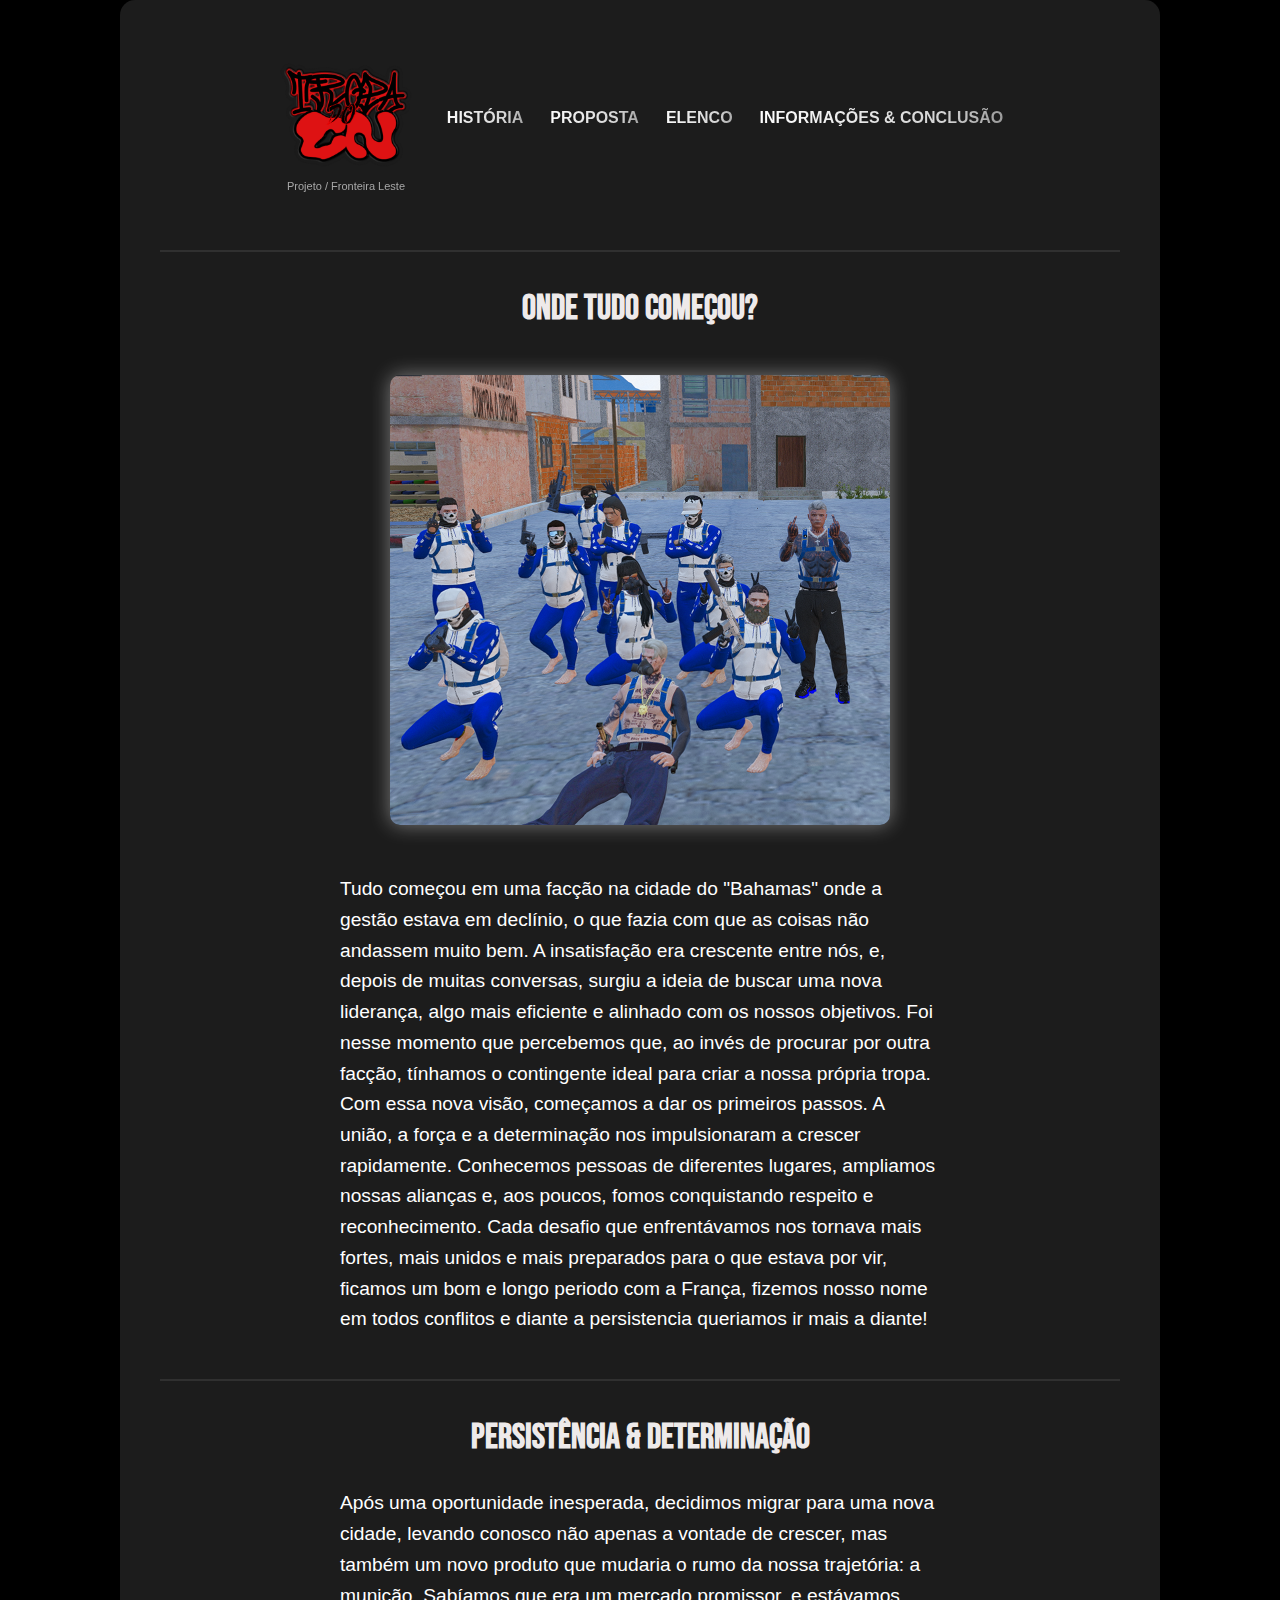
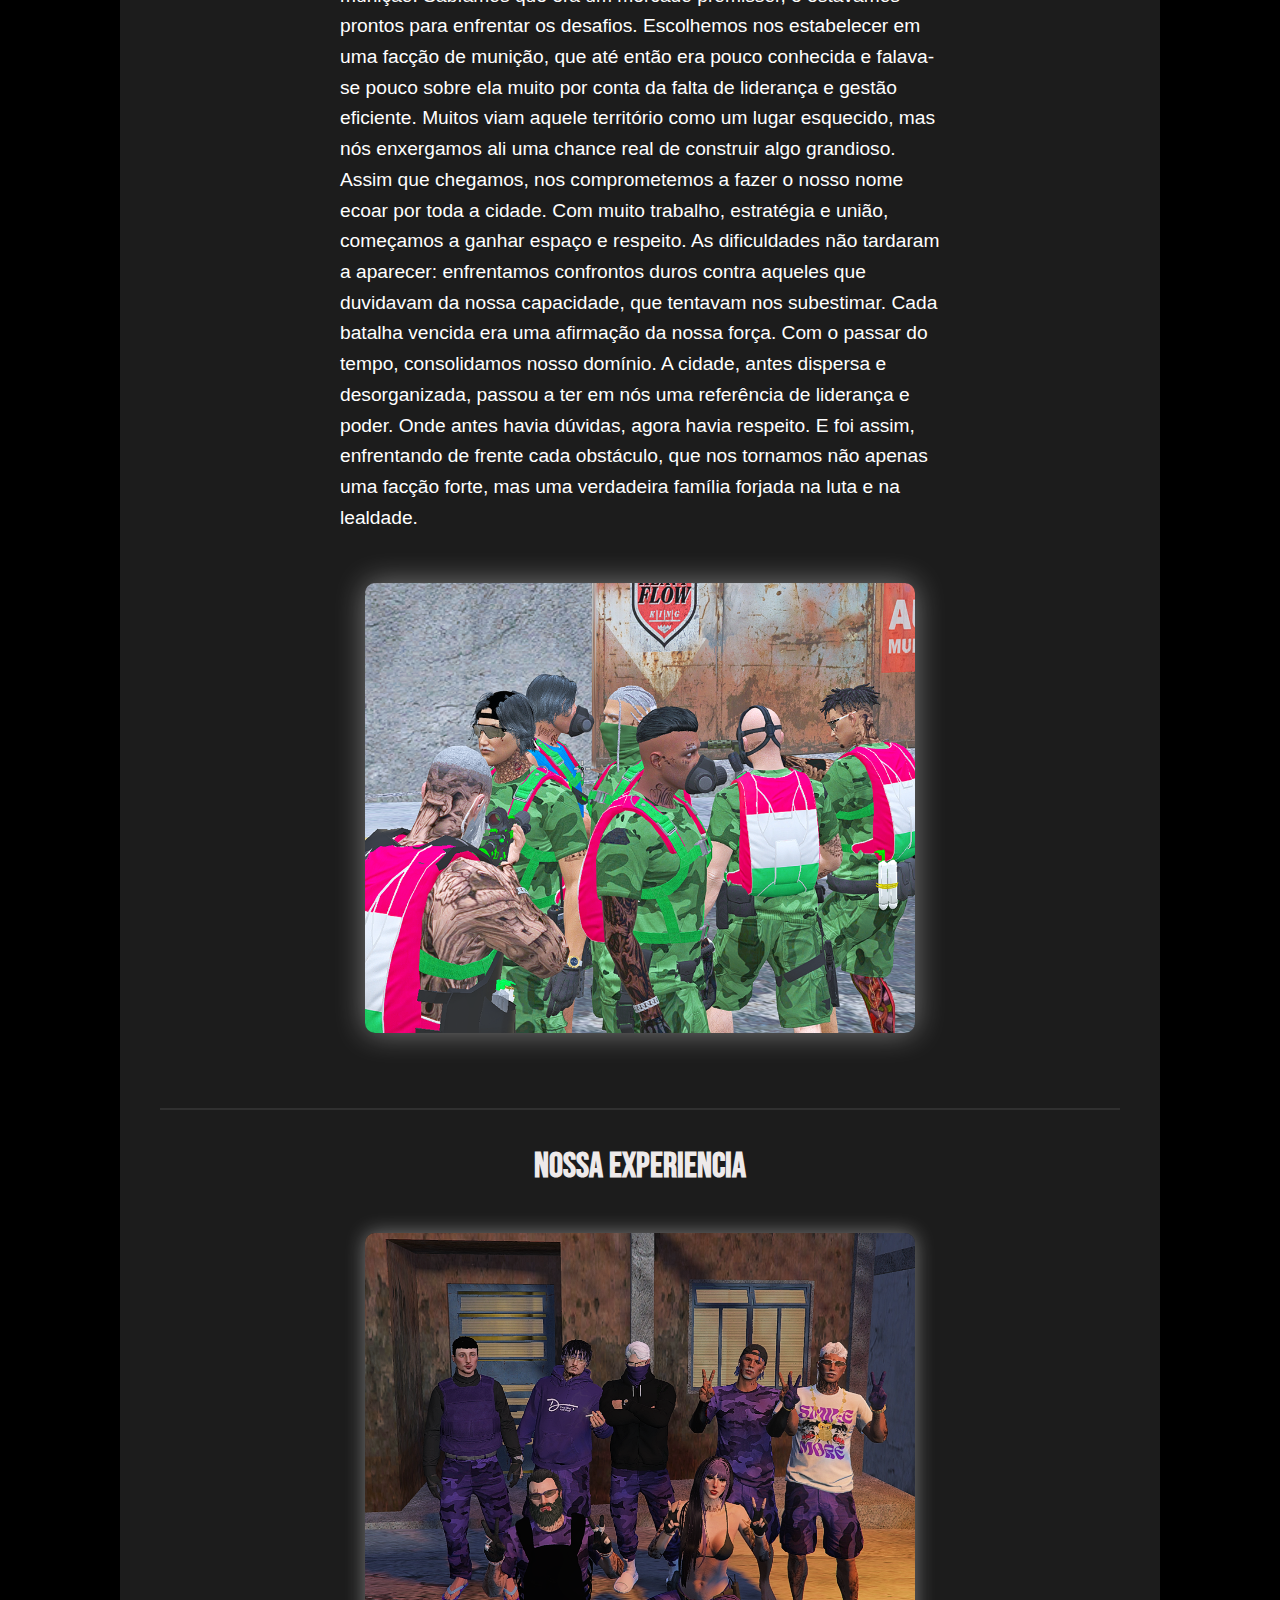
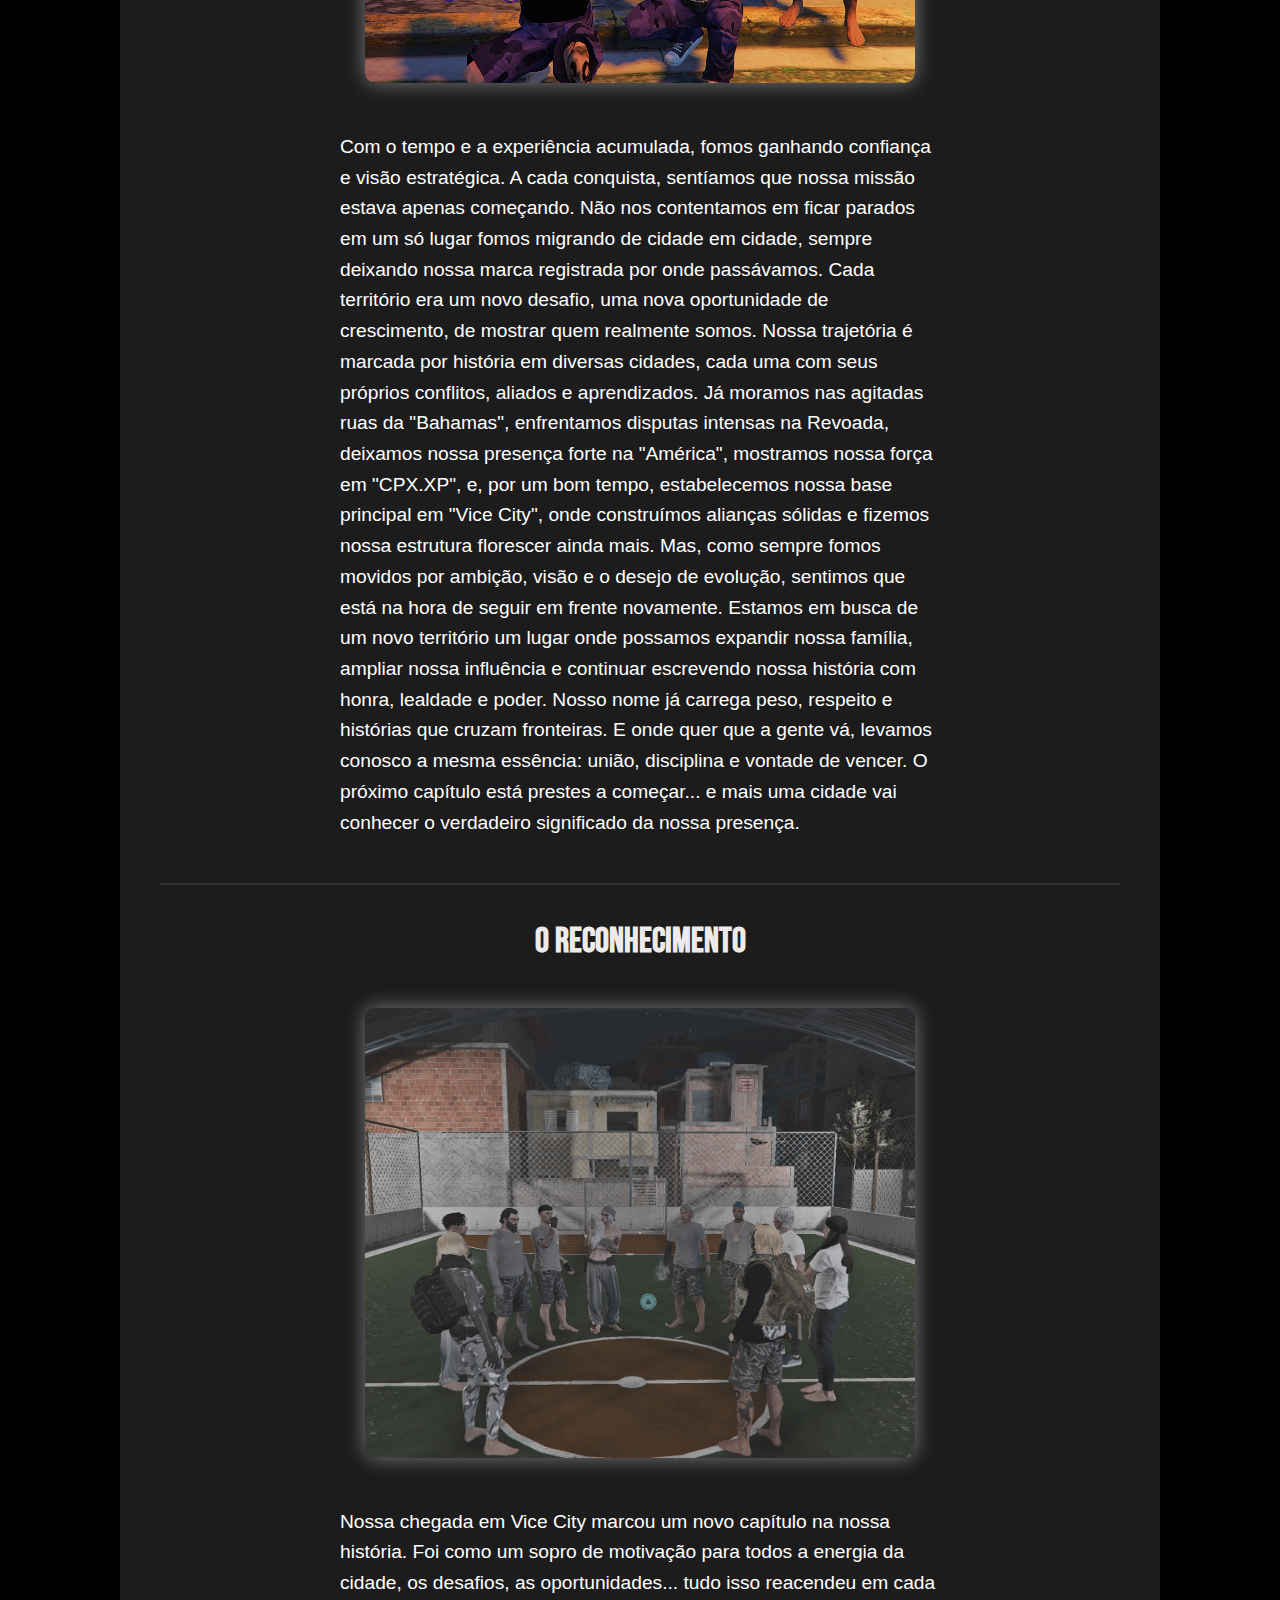
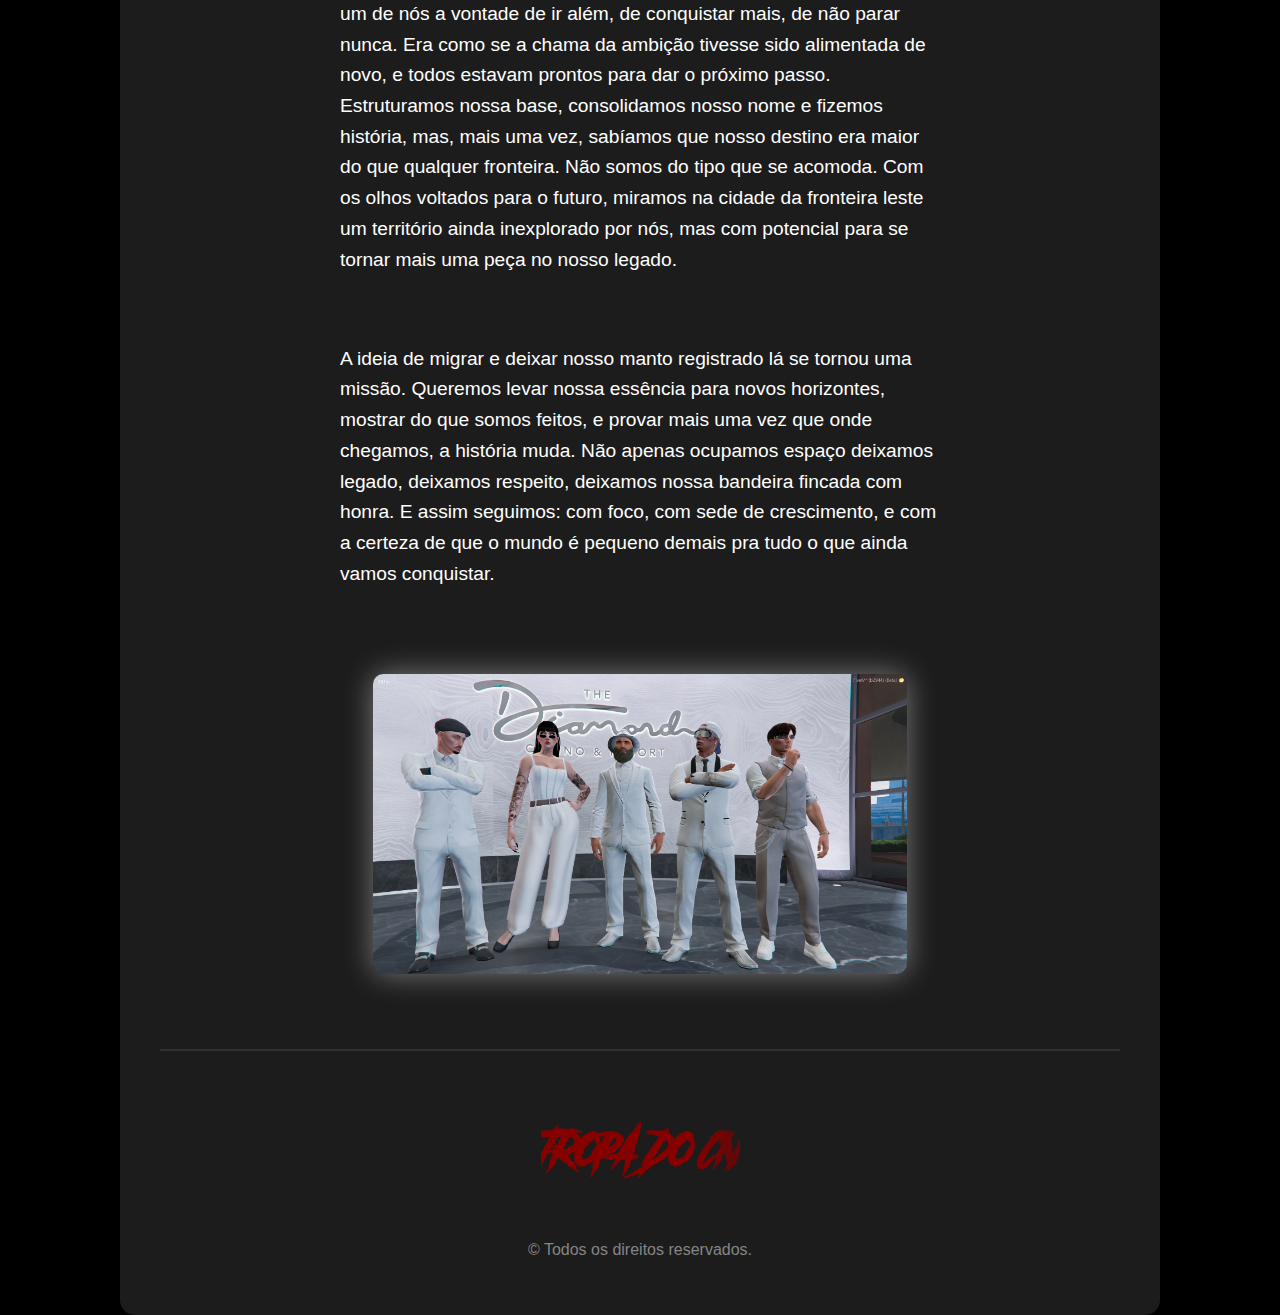
<file: index.html>
<!DOCTYPE html>
<html lang="pt-br">
<head>
    <meta charset="UTF-8">
    <meta name="viewport" content="width=device-width, initial-scale=1.0">
    <link rel="stylesheet" href="css/principal.css">
    <link rel="stylesheet" href="css/marketada.css">
    <link rel="stylesheet" href="css/new.css">
    <title>TROPA DO CN - Apresentação</title>
</head>
<body>
    <div class="preloader" id="preloader">
        <img src="https://gomesducn.github.io/tropadocn/img/logo.png" alt="Logo do Preloader">
    </div>
    <div class="content-container">
        <!-- Box Centralizada -->
        <div class="content-box">
            <!-- Logo em imagem e Botões -->
            <div class="header">
                <!-- Logo em imagem -->
                <div class="logo">
                    <img src="img/logo - Copia.png" alt="Logo do Canal">
                </a>
        <!-- Descrição abaixo dos botões -->
        <div class="additional-description">
            <p>Projeto / Fronteira Leste</p>
        </div>
            </div>
            <div class="button-container">                
                <a href="index.html"><button class="button">HISTÓRIA</button></a>
                <a href="proposta.html"><button class="button">PROPOSTA</button></a>           
                <a href="elenco.html"><button class="button">ELENCO</button></a>                    
                <a href="conclusao.html"><button class="button">INFORMAÇÕES & CONCLUSÃO</button></a>
            </div>
            </div>



            <!-- Linha separadora abaixo da última box -->
            <div class="separator-line"></div>

            <h2 class="title" style="font-size: 35px;color: #eeeaea;text-align: center;font-family: beba;font-weight: bold;margin: 10px 10px;">ONDE TUDO COMEÇOU?</h2>

            <!-- Box de Imagem e Descrição (original) -->
            <div class="content">
                <img src="img/eld1.png" alt="Imagem do Canal">
                <div class="description">
                    <p>Tudo começou em uma facção na cidade do "Bahamas" onde a gestão estava em declínio, o que fazia com que as coisas não andassem muito bem. A insatisfação era crescente entre nós, e, depois de muitas conversas, surgiu a ideia de buscar uma nova liderança, algo mais eficiente e alinhado com os nossos objetivos. Foi nesse momento que percebemos que, ao invés de procurar por outra facção, tínhamos o contingente ideal para criar a nossa própria tropa. Com essa nova visão, começamos a dar os primeiros passos. A união, a força e a determinação nos impulsionaram a crescer rapidamente. Conhecemos pessoas de diferentes lugares, ampliamos nossas alianças e, aos poucos, fomos conquistando respeito e reconhecimento. Cada desafio que enfrentávamos nos tornava mais fortes, mais unidos e mais preparados para o que estava por vir, ficamos um bom e longo periodo com a França, fizemos nosso nome em todos conflitos e diante a persistencia queriamos ir mais a diante!</p>
                </div>
            </div>
          

            <!-- Linha separadora abaixo da última box -->
            <div class="separator-line"></div>
            <h2 class="title" style="font-size: 35px;color: #eeeaea;text-align: center;font-family: beba;font-weight: bold;margin: 10px 10px;">PERSISTÊNCIA & DETERMINAÇÃO</h2>
      <!-- Box de Imagem e Descrição (invertida) -->
      <div class="content-invert">
        <div class="description">
            <p>Após uma oportunidade inesperada, decidimos migrar para uma nova cidade, levando conosco não apenas a vontade de crescer, mas também um novo produto que mudaria o rumo da nossa trajetória: a munição. Sabíamos que era um mercado promissor, e estávamos prontos para enfrentar os desafios.

                Escolhemos nos estabelecer em uma facção de munição, que até então era pouco conhecida e falava-se pouco sobre ela muito por conta da falta de liderança e gestão eficiente. Muitos viam aquele território como um lugar esquecido, mas nós enxergamos ali uma chance real de construir algo grandioso.
                
                Assim que chegamos, nos comprometemos a fazer o nosso nome ecoar por toda a cidade. Com muito trabalho, estratégia e união, começamos a ganhar espaço e respeito. As dificuldades não tardaram a aparecer: enfrentamos confrontos duros contra aqueles que duvidavam da nossa capacidade, que tentavam nos subestimar. Cada batalha vencida era uma afirmação da nossa força.
                
                Com o passar do tempo, consolidamos nosso domínio. A cidade, antes dispersa e desorganizada, passou a ter em nós uma referência de liderança e poder. Onde antes havia dúvidas, agora havia respeito. E foi assim, enfrentando de frente cada obstáculo, que nos tornamos não apenas uma facção forte, mas uma verdadeira família forjada na luta e na lealdade.</p>
        </div>
        <img src="img/ONE.png" alt="Imagem do Canal">
    </div>
            <!-- Linha separadora abaixo da última box -->
            <div class="separator-line"></div>
            <h2 class="title" style="font-size: 35px;color: #eeeaea;text-align: center;font-family: beba;font-weight: bold;margin: 10px 10px;">NOSSA EXPERIENCIA</h2>

            <!-- Box de Imagem e Descrição (original) -->
            <div class="content">
                <img src="img/VICE.png" alt="Imagem do Canal">
                <div class="description">
                    <p>Com o tempo e a experiência acumulada, fomos ganhando confiança e visão estratégica. A cada conquista, sentíamos que nossa missão estava apenas começando. Não nos contentamos em ficar parados em um só lugar fomos migrando de cidade em cidade, sempre deixando nossa marca registrada por onde passávamos. Cada território era um novo desafio, uma nova oportunidade de crescimento, de mostrar quem realmente somos.

                        Nossa trajetória é marcada por história em diversas cidades, cada uma com seus próprios conflitos, aliados e aprendizados. Já moramos nas agitadas ruas da "Bahamas", enfrentamos disputas intensas na Revoada, deixamos nossa presença forte na "América", mostramos nossa força em "CPX.XP", e, por um bom tempo, estabelecemos nossa base principal em "Vice City", onde construímos alianças sólidas e fizemos nossa estrutura florescer ainda mais.
                        
                        Mas, como sempre fomos movidos por ambição, visão e o desejo de evolução, sentimos que está na hora de seguir em frente novamente. Estamos em busca de um novo território um lugar onde possamos expandir nossa família, ampliar nossa influência e continuar escrevendo nossa história com honra, lealdade e poder.
                        
                        Nosso nome já carrega peso, respeito e histórias que cruzam fronteiras. E onde quer que a gente vá, levamos conosco a mesma essência: união, disciplina e vontade de vencer. O próximo capítulo está prestes a começar... e mais uma cidade vai conhecer o verdadeiro significado da nossa presença.</p>
                </div>
            </div>

        <!-- Linha separadora abaixo da última box -->
        <div class="separator-line"></div>
        <h2 class="title" style="font-size: 35px;color: #eeeaea;text-align: center;font-family: beba;font-weight: bold;margin: 10px 10px;">O RECONHECIMENTO</h2>

        <!-- Box de Imagem e Descrição (original) -->
        <div class="content">
            <img src="img/VICE2.png" alt="Imagem do Canal">
            <div class="description">
                <p>Nossa chegada em Vice City marcou um novo capítulo na nossa história. Foi como um sopro de motivação para todos a energia da cidade, os desafios, as oportunidades... tudo isso reacendeu em cada um de nós a vontade de ir além, de conquistar mais, de não parar nunca. Era como se a chama da ambição tivesse sido alimentada de novo, e todos estavam prontos para dar o próximo passo.

                 Estruturamos nossa base, consolidamos nosso nome e fizemos história, mas, mais uma vez, sabíamos que nosso destino era maior do que qualquer fronteira. Não somos do tipo que se acomoda. Com os olhos voltados para o futuro, miramos na cidade da fronteira leste um território ainda inexplorado por nós, mas com potencial para se tornar mais uma peça no nosso legado.</p>
            </div>
              <!-- Box de Imagem e Descrição (invertida) -->
              <div class="content-invertido">
                <div class="description">
                    <p>A ideia de migrar e deixar nosso manto registrado lá se tornou uma missão. Queremos levar nossa essência para novos horizontes, mostrar do que somos feitos, e provar mais uma vez que onde chegamos, a história muda. Não apenas ocupamos espaço deixamos legado, deixamos respeito, deixamos nossa bandeira fincada com honra.

                        E assim seguimos: com foco, com sede de crescimento, e com a certeza de que o mundo é pequeno demais pra tudo o que ainda vamos conquistar.</p>
                </div>
                <img src="img/VICE233.png" alt="Imagem do Canal">
            </div>
        </div>
          <!-- Linha separadora abaixo da última box -->
          <div class="separator-line"></div>
            <!-- Footer Adicionado -->
            <p class="fonte-diferente">TROPA DO CN</p>
            <footer>
                <p>&copy; Todos os direitos reservados.</p>
            </footer>
        </div>
    </div>
    <script>
        window.addEventListener('load', function() {
            setTimeout(function() {
                document.getElementById('preloader').classList.add('hidden');
                document.body.style.overflow = 'auto'; // Permite a rolagem normal
            }, 800);
        });
    </script>
    <script>
        window.addEventListener('DOMContentLoaded', () => {
            const userAvatarElement = document.getElementById('user-avatar');
            const userInfo = JSON.parse(localStorage.getItem('userInfo'));
            if (userInfo && userInfo.avatar) {
                userAvatarElement.src = userInfo.avatar;
            } else {
                userAvatarElement.src = 'IMG/logo.png';
            }
        });
</script>
</body>
</html>
</html>
</file>
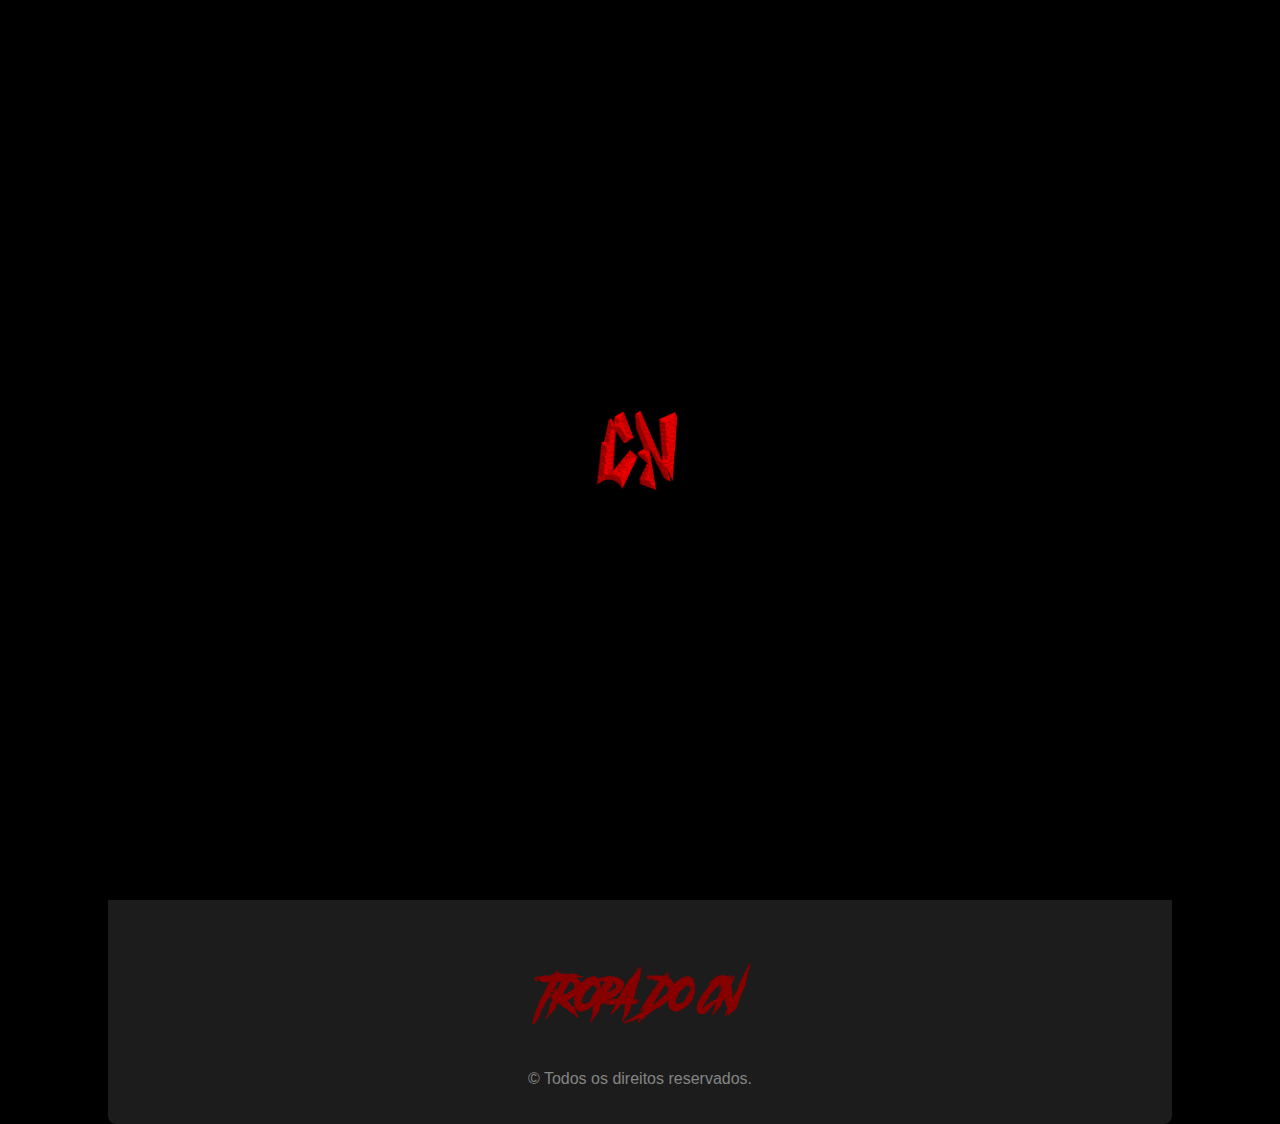
<file: conclusao.html>
<!DOCTYPE html>
<html lang="pt-br">
<head>
  <meta charset="UTF-8">
  <meta name="viewport" content="width=device-width, initial-scale=1.0">
  <title>TROPA DO CN - Apresentação</title>
  <link rel="stylesheet" href="css/marketada.css">
  <link rel="stylesheet" href="css/principal.css">
  <link rel="stylesheet" href="css/new.css">
</head>
<div class="preloader" id="preloader">
    <img src="https://gomesducn.github.io/tropadocn/img/logo.png" alt="Logo do Preloader">
</div>
    <div class="content-container">
        <!-- Box Centralizada -->
        <div class="container">
            <!-- Logo em imagem e Botões -->
            <div class="header">
                <div class="logo">
                        <img src="img/logo - Copia.png" alt="Logo do Canal">
                    </a>
            <!-- Descrição abaixo dos botões -->
            <div class="additional-description">
                <p>Projeto / Apresentação</p>
            </div>
                </div>
                <div class="button-container">
                    <a href="index.html"><button class="button">HISTÓRIA</button></a>
                    <a href="proposta.html"><button class="button">PROPOSTA</button></a>           
                    <a href="elenco.html"><button class="button">ELENCO</button></a>                    
                    <a href="conclusao.html"><button class="button">INFORMAÇÕES & CONCLUSÃO</button></a>
                </div>
                
            </div>
<body>


   
<!-- Caixa 2: ONDE TUDO COMEÇOU? -->
<div class="box1">
</div>
<div class="historyU">
  <H2>INFORMAÇÕES ADICIONAIS</H2>
  <P>TODOS MEMBROS POSSUEM IDADE SUPERIOR Á 16 ANOS</P>
  <P>TODOS MEMBROS TEM DISPONIBILIDADE NO MINIMO 04 HORAS POR DIA PARA DESENVOLVER E GERAR CONTEUDO</P>
  <p>DISCORD PARA CONTATO DO CEO DO PROJETO: <span style="color: red;">gomesducn</span></p>
  <h2>CONCLUSÃO</h2>
  <P>GOSTARÍAMOS DE CONCLUIR RESSALTANDO QUE, ALÉM DE SEGUIR O RP PROPOSTO, NOSSO PRINCIPAL OBJETIVO É CRIAR UMA EXPERIÊNCIA MAIS DESCONTRAÍDA, COM OBJETIVOS E PRINCÍPIOS BEM DEFINIDOS. COMO SOMOS, EM SUA MAIORIA, CRIADORES DE CONTEÚDO DE LIVES E VÍDEOS, NOSSO FOCO É ATRAIR A ATENÇÃO PARA O NOSSO GRUPO E, CLARO, PARA A CIDADE DA SUMMER. FICARÍAMOS IMENSAMENTE GRATOS SE NOSSO PROJETO FOSSE ACEITO, POIS ELE FOI DESENVOLVIDO DE FORMA EXCLUSIVA PARA SER IMPLEMENTADO NO SUMMER, COM A CERTEZA DE QUE CONSEGUIREMOS NOS DESTACAR NA COMUNIDADE E FAZER PARTE DELA. AGRADECEMOS POR DEDICAREM SEU TEMPO PARA LER NOSSO PROJETO. </P> <P><span style="color: red;"></span></P>
  <br></br>
</div>
</main>
<script>
    window.addEventListener('load', function() {
        setTimeout(function() {
            document.getElementById('preloader').classList.add('hidden');
            document.body.style.overflow = 'auto'; // Permite a rolagem normal
        }, 800);
    });
</script>
<script>
        window.addEventListener('DOMContentLoaded', () => {
            const userAvatarElement = document.getElementById('user-avatar');
            const userInfo = JSON.parse(localStorage.getItem('userInfo'));
            if (userInfo && userInfo.avatar) {
                userAvatarElement.src = userInfo.avatar;
            } else {
                userAvatarElement.src = 'IMG/logo.png';
            }
        }
        );
</script>
<p class="fonte-diferente">TROPA DO CN</p>
<footer>
  <p>&copy; Todos os direitos reservados.</p>
</footer>
</body>
</html>
</html>
</file>
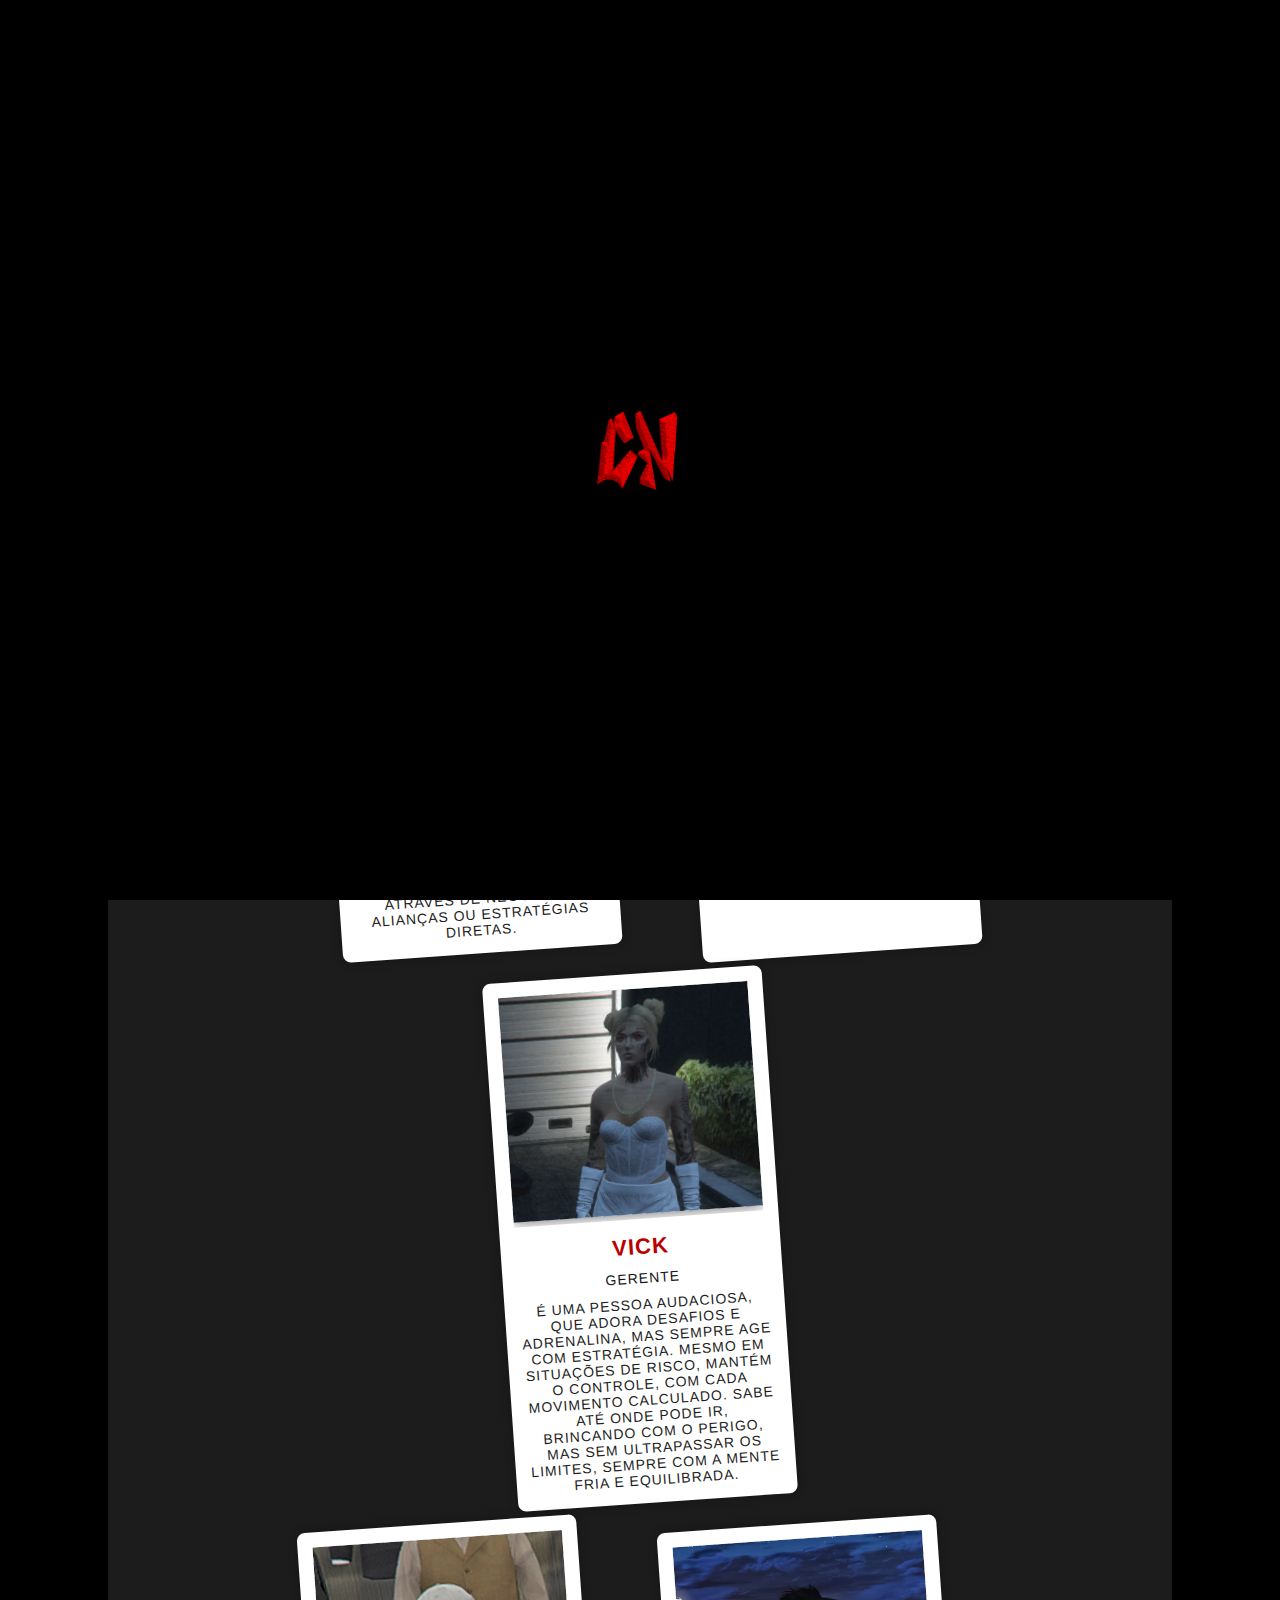
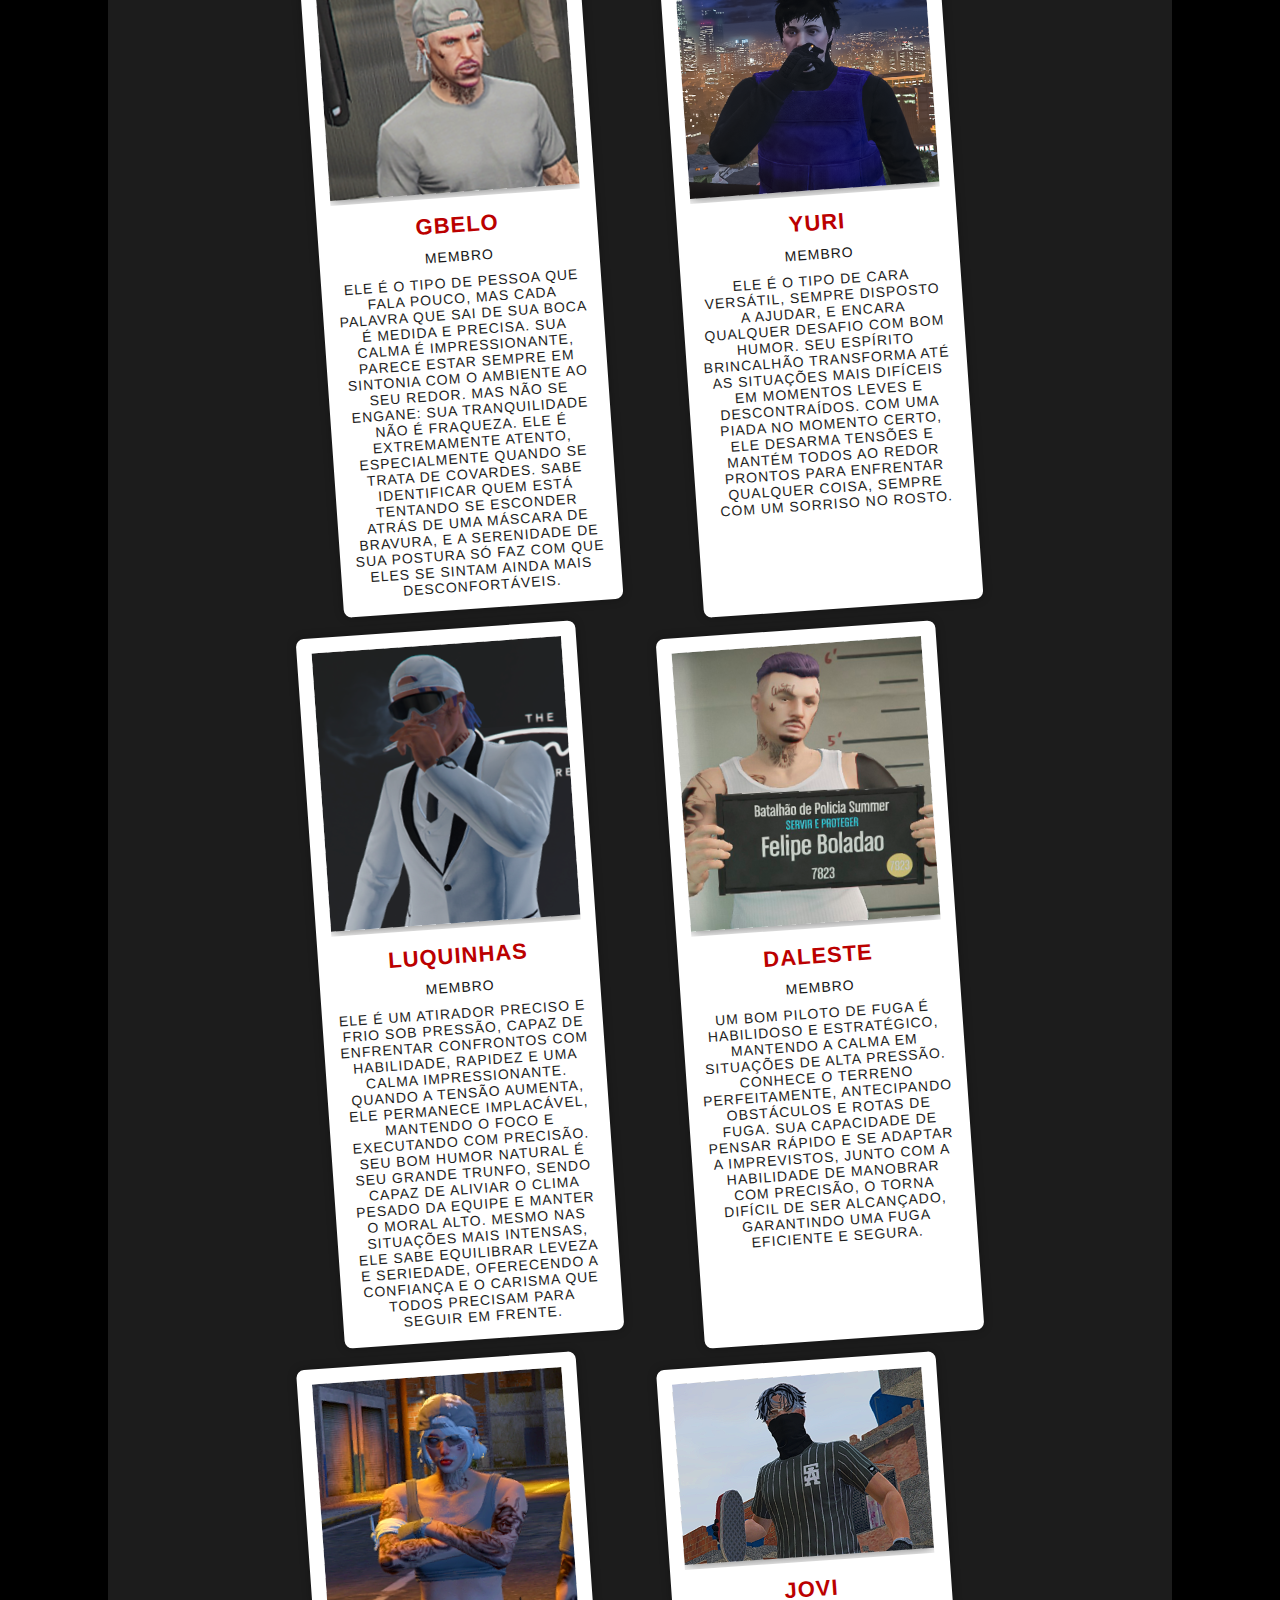
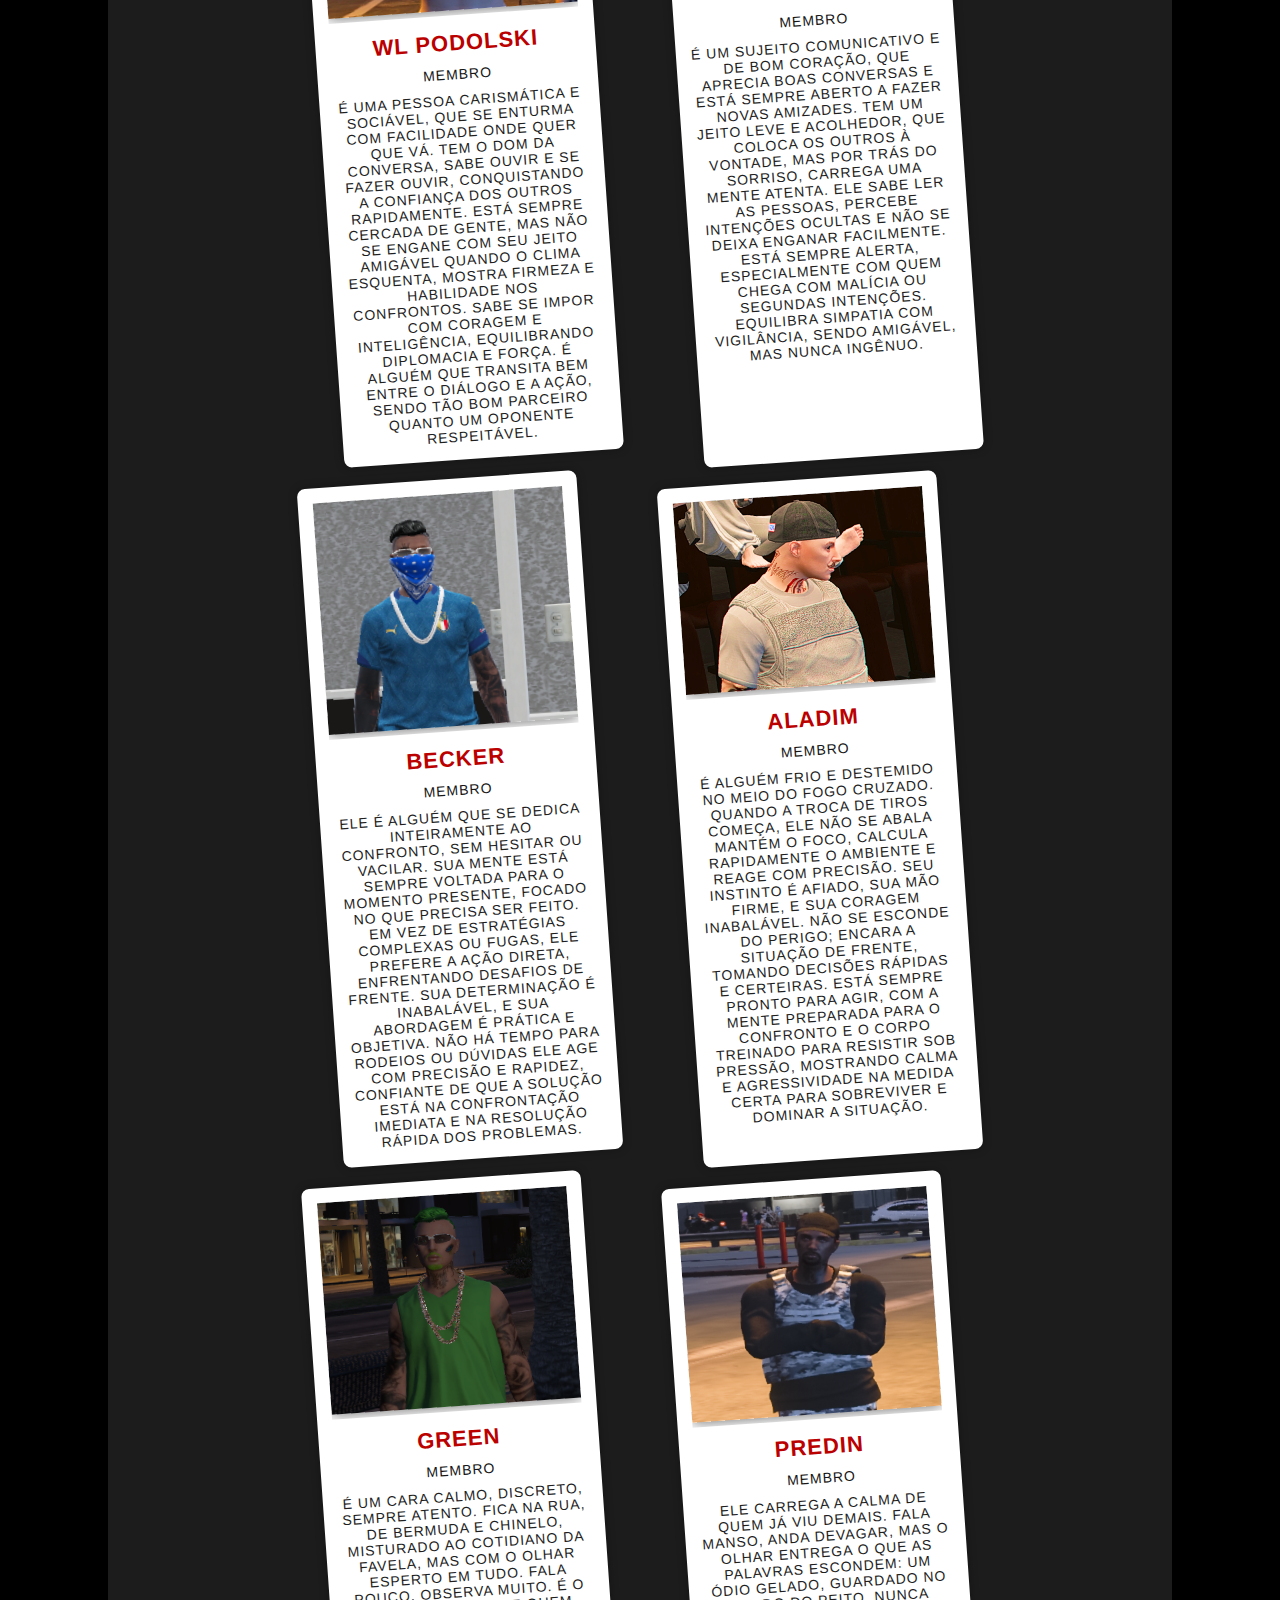
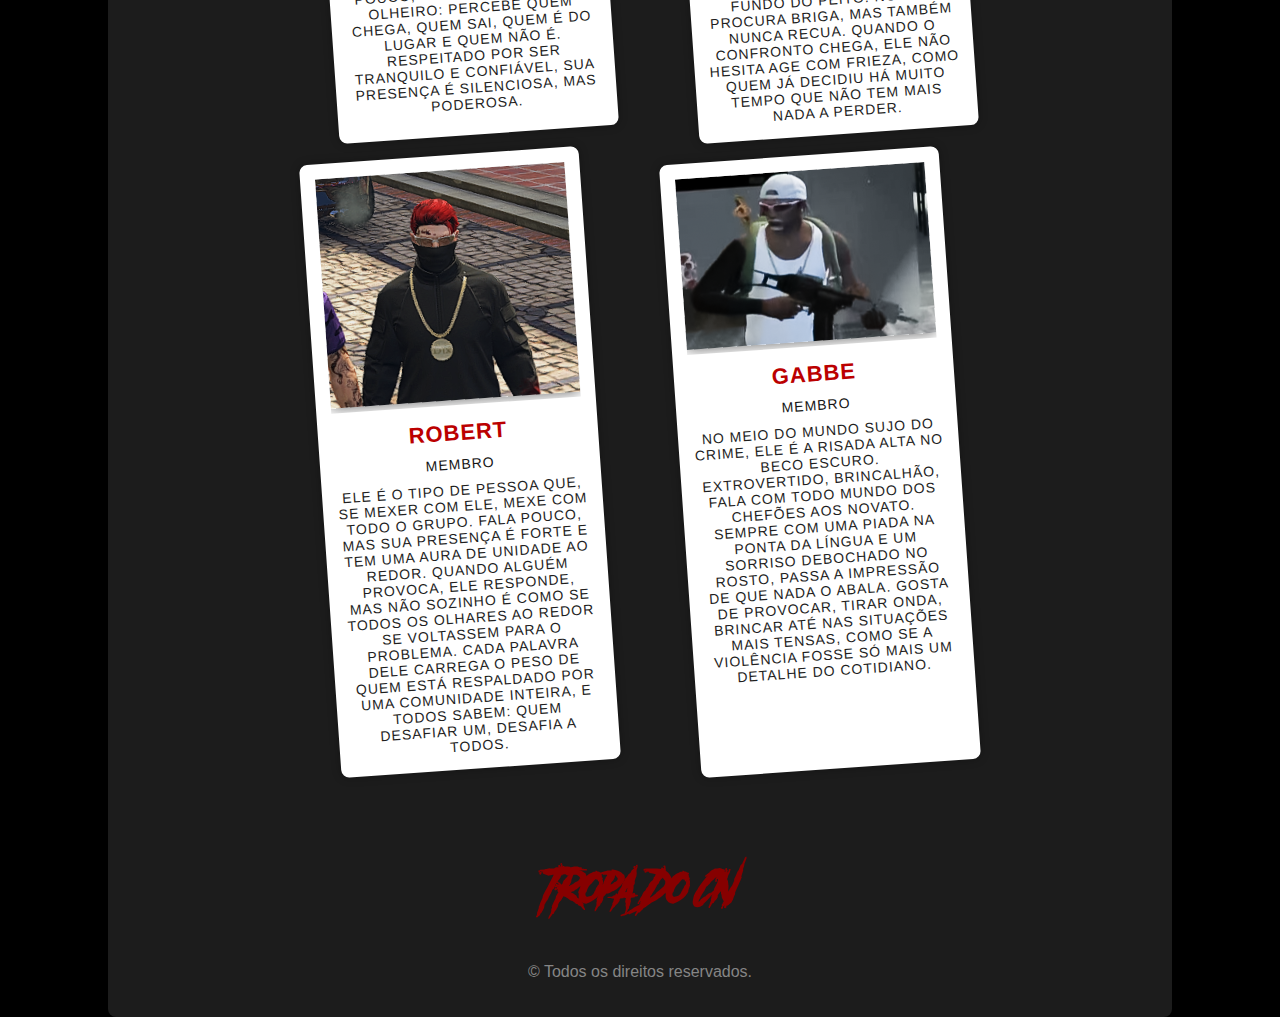
<file: elenco.html>
<!DOCTYPE html>
<html lang="pt-br">
<head>
  <meta charset="UTF-8">
  <meta name="viewport" content="width=device-width, initial-scale=1.0">
  <title>TROPA DO CN - Apresentação</title>
  <link rel="stylesheet" href="css/marketada.css">
  <link rel="stylesheet" href="css/principal.css">
  <link rel="stylesheet" href="css/new.css">
</head>
<div class="preloader" id="preloader">
    <img src="https://gomesducn.github.io/tropadocn/img/logo.png" alt="Logo do Preloader">
</div>
    <div class="content-container">
        <!-- Box Centralizada -->
        <div class="container">
            <!-- Logo em imagem e Botões -->
            <div class="header">
                <div class="logo">
                        <img src="img/logo - Copia.png" alt="Logo do Canal">
                    </a>
            <!-- Descrição abaixo dos botões -->
            <div class="additional-description">
              <p>Projeto / Apresentação</p>
            </div>
                </div>
                <div class="button-container">                
                  <a href="index.html"><button class="button">HISTÓRIA</button></a>
                  <a href="proposta.html"><button class="button">PROPOSTA</button></a>           
                  <a href="elenco.html"><button class="button">ELENCO</button></a>                    
                  <a href="conclusao.html"><button class="button">INFORMAÇÕES & CONCLUSÃO</button></a>
                </div>
                
            </div>
<body>


   
<!-- Caixa 2: ONDE TUDO COMEÇOU? -->
<div class="box1">
  <h2 class="title">ELENCO</h2>
  <div class="team">
    <div class="team-member">
      <div class="image-wrapper">
        <img src="img/GOMES222.png" alt="Membro 1">
      </div>
      <h3>GOMES</h3>
      <p>Líder</p>
      <p class="specialty">Ele chega à cidade com um objetivo claro: conquistar dinheiro e território. Curioso e atento, explora cada canto, buscando oportunidades e analisando o ambiente. Rapidamente faz conexões, aproveitando qualquer brecha para expandir sua influência. Seu foco é a expansão, e ele age com ambição e energia, buscando sempre mais, seja através de negócios, alianças ou estratégias diretas.</p>
    </div>
  
    <!-- NOVA BOX ADICIONADA AQUI -->
    <div class="team-member">
      <div class="image-wrapper">
        <img src="img/SOL.png" alt="Novo Membro">
      </div>
      <h3>Solaria</h3>
      <p>Líder</p>
      <p class="specialty">Ela é carismática, inteligente e perigosa. Conquista todos que encontra com charme e astúcia, manipulando aliados e inimigos para conseguir o que quer no mundo do crime. Sua presença impõe respeito, e sua habilidade estratégica a tornou uma lenda temida e admirada.</p>
    </div>
        <!-- NOVA BOX ADICIONADA AQUI -->
        <div class="team-member">
          <div class="image-wrapper">
            <img src="img/VICK.png" alt="Membro 1">
          </div>
          <h3>VICK</h3>
          <p>Gerente</p>
          <p class="specialty">É uma pessoa audaciosa, que adora desafios e adrenalina, mas sempre age com estratégia. Mesmo em situações de risco, mantém o controle, com cada movimento calculado. Sabe até onde pode ir, brincando com o perigo, mas sem ultrapassar os limites, sempre com a mente fria e equilibrada.</p>
        </div>
  
        <div class="team">
          <div class="team-member">
            <div class="image-wrapper">
              <img src="img/gbelo.png" alt="Membro 1">
            </div>
            <h3>GBelo</h3>
            <p>Membro</p>
            <p class="specialty">Ele é o tipo de pessoa que fala pouco, mas cada palavra que sai de sua boca é medida e precisa. Sua calma é impressionante, parece estar sempre em sintonia com o ambiente ao seu redor. Mas não se engane: sua tranquilidade não é fraqueza. Ele é extremamente atento, especialmente quando se trata de covardes. Sabe identificar quem está tentando se esconder atrás de uma máscara de bravura, e a serenidade de sua postura só faz com que eles se sintam ainda mais desconfortáveis.</p>
          </div>
  
        <div class="team-member">
          <div class="image-wrapper">
            <img src="img/YURI.png" alt="Membro 2">
          </div>
          <h3>YURI</h3>
          <p>Membro</p>
          <p class="specialty">Ele é o tipo de cara versátil, sempre disposto a ajudar, e encara qualquer desafio com bom humor. Seu espírito brincalhão transforma até as situações mais difíceis em momentos leves e descontraídos. Com uma piada no momento certo, ele desarma tensões e mantém todos ao redor prontos para enfrentar qualquer coisa, sempre com um sorriso no rosto.</p>
        </div>
        <div class="team">
          <div class="team-member">
            <div class="image-wrapper">
              <img src="img/luq.png" alt="Membro 1">
            </div>
            <h3>LUQUINHAS</h3>
            <p>Membro</p>
            <p class="specialty">Ele é um atirador preciso e frio sob pressão, capaz de enfrentar confrontos com habilidade, rapidez e uma calma impressionante. Quando a tensão aumenta, ele permanece implacável, mantendo o foco e executando com precisão. Seu bom humor natural é seu grande trunfo, sendo capaz de aliviar o clima pesado da equipe e manter o moral alto. Mesmo nas situações mais intensas, ele sabe equilibrar leveza e seriedade, oferecendo a confiança e o carisma que todos precisam para seguir em frente.</p>
          </div>
    
          <div class="team-member">
            <div class="image-wrapper">
              <img src="img/DALESTE.png" alt="Membro 2">
            </div>
            <h3>DALESTE</h3>
            <p>Membro</p>
            <p class="specialty">Um bom piloto de fuga é habilidoso e estratégico, mantendo a calma em situações de alta pressão. Conhece o terreno perfeitamente, antecipando obstáculos e rotas de fuga. Sua capacidade de pensar rápido e se adaptar a imprevistos, junto com a habilidade de manobrar com precisão, o torna difícil de ser alcançado, garantindo uma fuga eficiente e segura.</p>
          </div>
          
      </div>
      <div class="team">
        <div class="team-member">
          <div class="image-wrapper">
            <img src="img/wl.png" alt="Membro 1">
          </div>
          <h3>WL Podolski</h3>
          <p>Membro</p>
          <p class="specialty">É uma pessoa carismática e sociável, que se enturma com facilidade onde quer que vá. Tem o dom da conversa, sabe ouvir e se fazer ouvir, conquistando a confiança dos outros rapidamente. Está sempre cercada de gente, mas não se engane com seu jeito amigável quando o clima esquenta, mostra firmeza e habilidade nos confrontos. Sabe se impor com coragem e inteligência, equilibrando diplomacia e força. É alguém que transita bem entre o diálogo e a ação, sendo tão bom parceiro quanto um oponente respeitável.</p>
        </div>
  
        <div class="team-member">
          <div class="image-wrapper">
            <img src="img/jovi.png" alt="Membro 2">
          </div>
          <h3>JOVI</h3>
          <p>Membro</p>
          <p class="specialty">É um sujeito comunicativo e de bom coração, que aprecia boas conversas e está sempre aberto a fazer novas amizades. Tem um jeito leve e acolhedor, que coloca os outros à vontade, mas por trás do sorriso, carrega uma mente atenta. Ele sabe ler as pessoas, percebe intenções ocultas e não se deixa enganar facilmente. Está sempre alerta, especialmente com quem chega com malícia ou segundas intenções. Equilibra simpatia com vigilância, sendo amigável, mas nunca ingênuo.</p>
        </div>
      </div>
      <div class="team">
        <div class="team-member">
          <div class="image-wrapper">
            <img src="img/BECKER.png" alt="Membro 1">
          </div>
          <h3>BECKER</h3>
          <p>Membro</p>
          <p class="specialty">Ele é alguém que se dedica inteiramente ao confronto, sem hesitar ou vacilar. Sua mente está sempre voltada para o momento presente, focado no que precisa ser feito. Em vez de estratégias complexas ou fugas, ele prefere a ação direta, enfrentando desafios de frente. Sua determinação é inabalável, e sua abordagem é prática e objetiva. Não há tempo para rodeios ou dúvidas ele age com precisão e rapidez, confiante de que a solução está na confrontação imediata e na resolução rápida dos problemas.</p>
        </div>
  
        <div class="team-member">
          <div class="image-wrapper">
            <img src="img/ALADIM.png" alt="Membro 2">
          </div>
          <h3>ALADIM</h3>
          <p>Membro</p>
          <p class="specialty">É alguém frio e destemido no meio do fogo cruzado. Quando a troca de tiros começa, ele não se abala mantém o foco, calcula rapidamente o ambiente e reage com precisão. Seu instinto é afiado, sua mão firme, e sua coragem inabalável. Não se esconde do perigo; encara a situação de frente, tomando decisões rápidas e certeiras. Está sempre pronto para agir, com a mente preparada para o confronto e o corpo treinado para resistir sob pressão, mostrando calma e agressividade na medida certa para sobreviver e dominar a situação.</p>
        </div>
      </div>
      <div class="team">
        <div class="team-member">
          <div class="image-wrapper">
            <img src="img/green.png" alt="Membro 1">
          </div>
          <h3>GREEN</h3>
          <p>Membro</p>
          <p class="specialty">É um cara calmo, discreto, sempre atento. Fica na rua, de bermuda e chinelo, misturado ao cotidiano da favela, mas com o olhar esperto em tudo. Fala pouco, observa muito. É o olheiro: percebe quem chega, quem sai, quem é do lugar e quem não é. Respeitado por ser tranquilo e confiável, sua presença é silenciosa, mas poderosa.</p>
        </div>
  
        <div class="team-member">
          <div class="image-wrapper">
            <img src="img/predin.png" alt="Membro 2">
          </div>
          <h3>PREDIN</h3>
          <p>Membro</p>
          <p class="specialty">Ele carrega a calma de quem já viu demais. Fala manso, anda devagar, mas o olhar entrega o que as palavras escondem: um ódio gelado, guardado no fundo do peito. Nunca procura briga, mas também nunca recua. Quando o confronto chega, ele não hesita age com frieza, como quem já decidiu há muito tempo que não tem mais nada a perder.</p>
        </div>
      </div>
      <div class="team">
        <div class="team-member">
          <div class="image-wrapper">
            <img src="img/robert.png" alt="Membro 1">
          </div>
          <h3>ROBERT</h3>
          <p>Membro</p>
          <p class="specialty">Ele é o tipo de pessoa que, se mexer com ele, mexe com todo o grupo. Fala pouco, mas sua presença é forte e tem uma aura de unidade ao redor. Quando alguém provoca, ele responde, mas não sozinho é como se todos os olhares ao redor se voltassem para o problema. Cada palavra dele carrega o peso de quem está respaldado por uma comunidade inteira, e todos sabem: quem desafiar um, desafia a todos.</p>
        </div>
  
        <div class="team-member">
          <div class="image-wrapper">
            <img src="img/gabbe.png" alt="Membro 2">
          </div>
          <h3>GABBE</h3>
          <p>Membro</p>
          <p class="specialty">No meio do mundo sujo do crime, ele é a risada alta no beco escuro. Extrovertido, brincalhão, fala com todo mundo dos chefões aos novato. Sempre com uma piada na ponta da língua e um sorriso debochado no rosto, passa a impressão de que nada o abala. Gosta de provocar, tirar onda, brincar até nas situações mais tensas, como se a violência fosse só mais um detalhe do cotidiano.</p>
        </div>
      </div>
  </div>
  </body>
  </div>
  
</main>
<script>
    window.addEventListener('load', function() {
        setTimeout(function() {
            document.getElementById('preloader').classList.add('hidden');
            document.body.style.overflow = 'auto'; // Permite a rolagem normal
        }, 800);
    });
</script>
<script>
        window.addEventListener('DOMContentLoaded', () => {
            const userAvatarElement = document.getElementById('user-avatar');
            const userInfo = JSON.parse(localStorage.getItem('userInfo'));
            if (userInfo && userInfo.avatar) {
                userAvatarElement.src = userInfo.avatar;
            } else {
                userAvatarElement.src = 'IMG/logo.png';
            }
        }
        );
</script>
</div>
<p class="fonte-diferente">Tropa Do CN</p>
<footer>
  <p>&copy; Todos os direitos reservados.</p>
</footer>
</body>
</html>
</html>
</file>
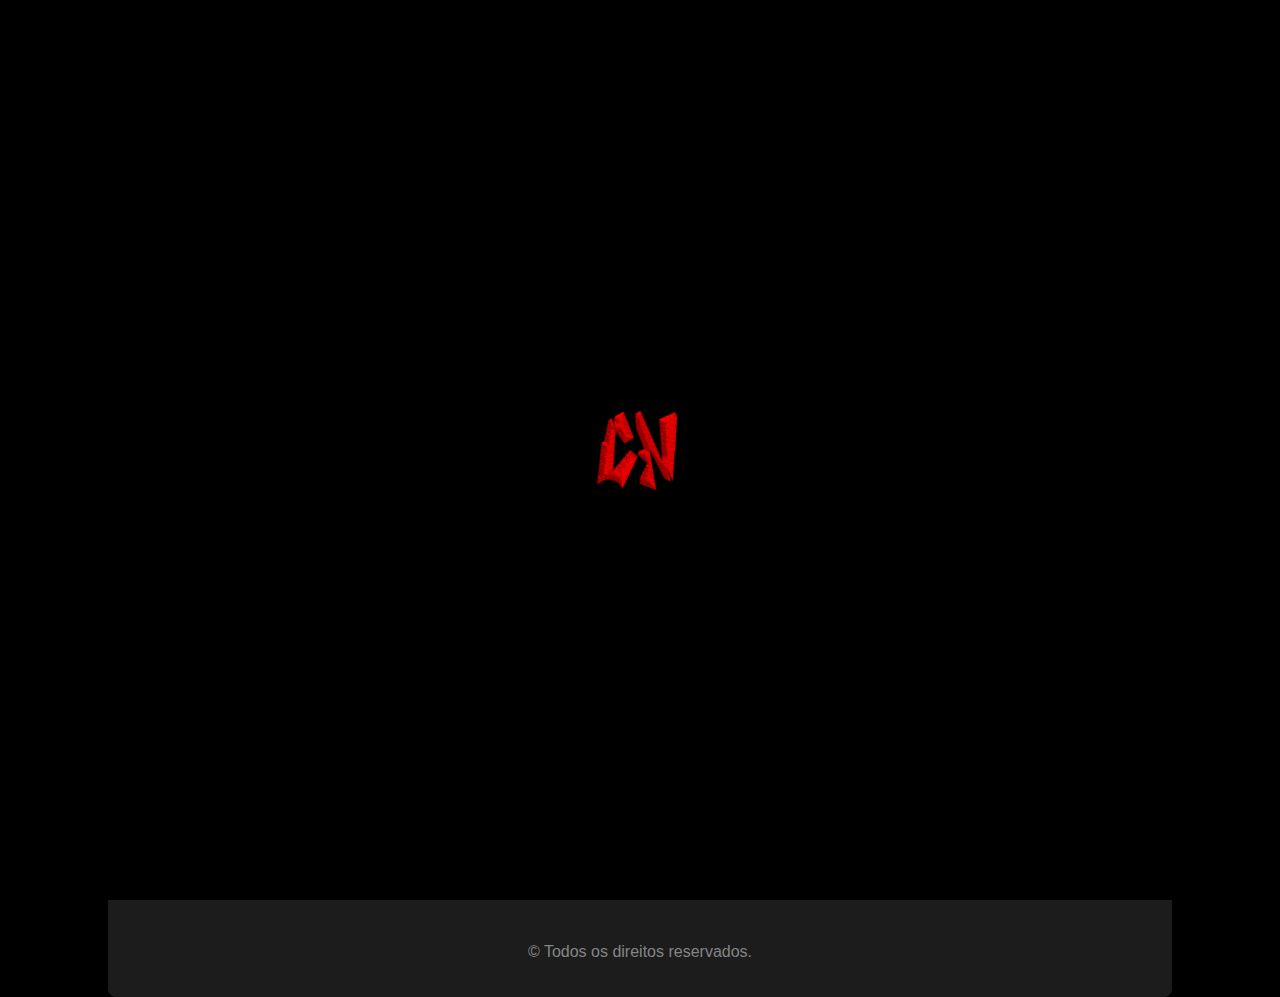
<file: proposta.html>
<!DOCTYPE html>
<html lang="pt-br">
<head>
  <meta charset="UTF-8">
  <meta name="viewport" content="width=device-width, initial-scale=1.0">
  <title>TROPA DO CN - Apresentação</title>
  <link rel="stylesheet" href="css/marketada.css">
  <link rel="stylesheet" href="css/principal.css">
  <link rel="stylesheet" href="css/new.css">
</head>
<div class="preloader" id="preloader">
    <img src="https://gomesducn.github.io/tropadocn/img/logo.png" alt="Logo do Preloader">
</div>
    <div class="content-container">
        <!-- Box Centralizada -->
        <div class="container">
            <!-- Logo em imagem e Botões -->
            <div class="header">
                <div class="logo">
                        <img src="img/logo - Copia.png" alt="Logo do Canal">
                    </a>
            <!-- Descrição abaixo dos botões -->
            <div class="additional-description">
                <p>Projeto / Apresentação</p>
            </div>
                </div>
                <div class="button-container">
                    <a href="index.html"><button class="button">HISTÓRIA</button></a>
                    <a href="proposta.html"><button class="button">PROPOSTA</button></a>           
                    <a href="elenco.html"><button class="button">ELENCO</button></a>                    
                    <a href="conclusao.html"><button class="button">INFORMAÇÕES & CONCLUSÃO</button></a>
                </div>
            </div>
<body>


   
<!-- Caixa 2: ONDE TUDO COMEÇOU? -->
<div class="box1">
</div>
<div class="historyU">
  <H2>PROPOSTA</H2>
  <img src="/img/summer.png" alt="Logo do Canal" style="width: 200px;margin-top: -110px;">
  <P>Nossa proposta é chegar à cidade com o objetivo de movimentar e fortalecer tanto o cenário legal quanto, principalmente, o ilegal onde nossa atuação será mais marcante. Como facção organizada, trazemos estrutura, estratégia e presença constante nas ruas, atuando diretamente no fornecimento de produtos que hoje se encontram escassos, controlando rotas, negociando com inteligência e criando disputas que alimentam o dinamismo da cidade.

    Mais do que movimentar o mercado, queremos construir narrativas envolventes e promover conflitos intensos e bem elaborados que elevem o nível do roleplay. Nosso grupo conta ainda com streamers ativos e criadores de conteúdo que amplificam a visibilidade da cidade e transformam cada ação em entretenimento de alto nível.
    
    Aonde chegamos, deixamos nossa marca. E não será diferente aqui. Viemos para somar, gerar impacto real e escrever nosso nome na história da cidade.</P><P><span style="color: rgb(255, 102, 0);">by Gomes</span></P>
  <br></br>
            <!-- Linha separadora abaixo da última box -->
            <div class="separator-line"></div>
</div>
</main>
<script>
    window.addEventListener('load', function() {
        setTimeout(function() {
            document.getElementById('preloader').classList.add('hidden');
            document.body.style.overflow = 'auto'; // Permite a rolagem normal
        }, 800);
    });
</script>
<script>
        window.addEventListener('DOMContentLoaded', () => {
            const userAvatarElement = document.getElementById('user-avatar');
            const userInfo = JSON.parse(localStorage.getItem('userInfo'));
            if (userInfo && userInfo.avatar) {
                userAvatarElement.src = userInfo.avatar;
            } else {
                userAvatarElement.src = 'IMG/logo.png';
            }
        }
        );
</script>
<p class="fonte-diferente">TROPA DO CN</p>
<footer>
  <p>&copy; Todos os direitos reservados.</p>
</footer>
</body>
</html>
</html>
</file>
<file: css/principal.css>
.user-icon,body.loading {
    overflow: hidden
}

.preloader,header {
    position: fixed;
    top: 0
}

#background-video,.user-icon img {
    object-fit: cover
}

.center-text,.subtext {
    font-family: Kanit,sans-serif;
    text-transform: uppercase;
    letter-spacing: 2px
}

.discord-link,nav ul li a {
    text-decoration: none;
    color: #fff
}

body {
    font-family: Arial, sans-serif;
    margin: 0;
    padding: 0;
    background-color: #000;
    background-image: url('img/fundo.png'); /* Caminho da imagem */
    background-repeat: repeat; /* Evita repetição da imagem */
    color: #fff;
  }


.preloader {
    left: 0;
    width: 100%;
    height: 100%;
    background: #000;
    display: flex;
    justify-content: center;
    align-items: center;
    z-index: 9999;
    opacity: 1;
    visibility: visible;
    transition: opacity 1.5s ease-out,visibility 0s 1.5s
}

.preloader img {
    width: 120px;
    animation: 2s forwards spin,2s 2s forwards fadeout
}

@keyframes spin {
    0% {
        transform: rotate(0)
    }

    100% {
        transform: rotate(360deg)
    }
}

@keyframes fadeout {
    0% {
        opacity: 1
    }

    100% {
        opacity: 0
    }
}

.preloader.hidden {
    opacity: 0;
    visibility: hidden;
    transition: opacity 1.5s ease-in,visibility 0s 1.5s
}

.conteudo {
    opacity: 0;
    display: none;
    transition: opacity 1.5s ease-in
}

.user-icon,header,nav,nav ul {
    display: flex
}

body.loaded {
    overflow: auto
}

.user-icon {
    width: 35px;
    height: 35px;
    border-radius: 50%;
    background-color: #ccc;
    margin-right: 10px;
    border: 1.5px solid #fff;
    justify-content: center;
    align-items: center
}

.user-icon img,header,nav ul li a:hover::after {
    width: 100%
}

.user-icon img {
    height: 100%;
    border-radius: 50%
}

.logo-item a::after,.user-login::after,.user-login:hover::after {
    content: none
}

header {
    align-items: center;
    padding: 10px 0;
    background: 0 0;
    z-index: 2;
    justify-content: center
}

.header-container {
    display: flex;
    align-items: center;
    width: 100%;
    justify-content: center;
    position: relative
}

.logo-item {
    margin-right: 5px
}

.logo {

    transition: transform .5s
}

.logo:hover {
    transform: rotate(360deg)
}

nav {
    justify-content: center;
    align-items: center;
    flex-grow: 1
}

nav ul {
    list-style-type: none;
    align-items: center;
    margin: 0;
    padding: 0
}

nav ul li {
    margin: 0 15px
}

nav ul li a {
    font-size: 16px;
    font-weight: 700;
    padding: 10px 0;
    position: relative;
    transition: .3s
}

nav ul li a::after {
    content: '';
    position: absolute;
    left: 50%;
    bottom: 0;
    width: 0;
    height: 1px;
    background-color: #fff;
    transition: width .3s;
    transform: translateX(-50%)
}

@media (max-width: 768px) {
    .logo {
        width:35px
    }

    nav ul li a {
        font-size: 14px
    }
}

#background-video,.overlay {
    position: fixed;
    top: 0;
    left: 0;
    width: 100%;
    height: 100%;
    z-index: -1
}

.text-container,nav ul li a.deluxe-opt {
    background: linear-gradient(90deg,#fff 0,#d3d3d3 25%,#181818 50%,#c7c7c7 75%,#292929 100%);
    background-size: 300% 300%;
    background-clip: text;
    -webkit-text-fill-color: transparent;
    animation: 5s linear infinite rgbAnimation
}

@keyframes rgbAnimation {
    0%,100% {
        background-position: 0 0
    }

    50% {
        background-position: 100% 100%
    }
}

.overlay {
    background: rgba(0,0,0,.6)
}

.text-container {
    position: absolute;
    top: 50%;
    left: 50%;
    transform: translate(-50%,-50%);
    z-index: 1;
    text-align: center
}

.center-text {
    font-size: 90px;
    letter-spacing: -8px;
    color: #fff;
    margin: 0
}

.subtext {
    font-size: 25px;
    color: #fff;
    margin-top: 10px;
    font-weight: 700
}

.discord-link {
    transition: color .3s
}

.discord-link i {
    margin-right: -5px;
    margin-top: -3px;
    font-size: 25px;
    vertical-align: middle
}

::-webkit-scrollbar {
    display: none
}

@keyframes gradientAnimation {
    0%,100% {
        background-position: 0 50%
    }

    50% {
        background-position: 100% 50%
    }
}
body {
    font-family: Arial, sans-serif;
    margin: 0;
    padding: 0;
    background-color: #000;
    background-image: url('img/fundo.png'); /* Caminho da imagem */
    background-repeat: repeat; /* Evita repetição da imagem */
    color: #fff;
  }
  .container {
    width: 80%;
    margin: 0 auto;
    padding: 20px;
    background-color: #1c1c1c;
    border-radius: 8px;
    box-shadow: 0 0 10px rgba(0, 0, 0, 0.1);
  }

  .header {
    text-align: center;
    margin-bottom: 30px;
  }

  .header h1 {
    font-size: 36px;
    margin: 0;
  }

  @font-face {
    font-family: grafiti;
    src: url(txt/Hesorder.ttf) format('truetype');
    
  }
  @font-face {
    font-family: papodez;
    src: url(txt/Another\ Danger\ Slanted\ -\ Demo.ttf) format('truetype');
    
  }

  .history {
    text-align: center;
    margin-bottom: 40px;
  }
  .history h2:hover{
transform:scale(1.1)
}

  .history h2 {
    font-family:beba;
    font-size: 40px;
    color: #fff;

  }

  .history p {
    font-size: 18px;
    line-height: 1.6;
    max-width: 800px;
    margin: 20px auto;
    color: #ccc;
  }
.historyU {

text-align: center;
margin-bottom: 40px;
}

.historyU h2 {
font-size: 40px;
font-family: beba;
color: #fff;
}

.historyU p {
font-size: 18px;
line-height: 1.6;
max-width: 800px;
margin: 20px auto;
color: #ccc;
}
  .team {
    display: flex;
    flex-wrap: wrap;
    justify-content: center;
  }

  .team-member {
    margin: 40px;
    margin-top: -20px;
    width: 250px;
    text-align: center;
    background-color: #ffffff;
    padding: 15px;
    box-shadow: 0 0 10px rgba(0, 0, 0, 0.3);
    transform: rotate(356deg);
    overflow: hidden;
    border-radius: 8px;
  }
  .team-member:hover{
    transform:scale(1.1)
  }

  .team-member .image-wrapper {
    position: relative;
    width: 100%;
    margin-bottom: 15px;
    overflow: hidden;
  }

  .team-member img {
    width: 100%;
    height: auto;
    box-shadow: 0 0 15px rgba(0, 0, 0, 0.6);
  }

  .team-member h3, .team-member p, .team-member .specialty {
    font-size: 16px;
    color: #bb0000;
    margin: 0;
    text-transform: uppercase;
    letter-spacing: 1px;
    word-wrap: break-word;
  }


  .team-member h3 {
    font-size: 22px;
    margin-bottom: 10px;
  }

  .team-member p {
    font-size: 14px;
    color: #161616;
    margin: 10px 0;
  }

  .team-member .specialty {
    margin-top: 10px;
    font-size: 14px;
    color: #1f1f1f;
  }
  @keyframes gradientMove {
0% {
  background-position: -100%;
}
100% {
  background-position: 100%;
}
}

  .texto-gradiente {
    font-family: beba;
    font-size: 40px;
    text-align: center;
    font-weight: bold;
    background: linear-gradient(90deg,#860000 0,#860000 25%,#181818 50%,#860000 75%,#292929 100%);
background-size: 300% 300%;
background-clip: text;
-webkit-text-fill-color: transparent;
animation: 10s linear infinite rgbAnimation
}

@keyframes rgbAnimation {
0%,100% {
    background-position: 0 0
}

50% {
    background-position: 100% 100%
}
}
.fonte-diferente {
font-family: papodez;
text-align: center;
font-size: 40px;
font-weight: bold;
    background: linear-gradient(90deg,#860000 0,#860000 25%,#181818 50%,#860000 75%,#292929 100%);
background-size: 300% 300%;
background-clip: text;
-webkit-text-fill-color: transparent;
animation: 10s linear infinite rgbAnimation

}
footer {
text-align: center;
color: rgb(133, 133, 133);
}

footer a {
color: #FFD700;
text-decoration: none;
}

footer a:hover {
text-decoration: underline;
}

.logo-item {
margin-right: 5px
}

.logo {

transform:scale(1.1)
}

.logo:hover {
transform: rotate(360deg)
}
</file>
<file: css/marketada.css>
body {
    font-family: Arial, sans-serif;
    margin: 0;
    padding: 0;
    background-color: #000;
    background-image: url('img/fundo.png'); /* Caminho da imagem */
    background-repeat: repeat; /* Evita repetição da imagem */
    color: #fff;
  }


  .box1 .title{
    font-size: 35px;
    color: #eeeaea;
    text-align: center;
    font-family: beba;
    font-weight: bold;
  }

  .box1 {
    padding: 5px 20px; /* Espaçamento interno ao redor do texto */
    border-radius: 10px; /* Borda arredondada (opcional) */
    font-size: 18px; /* Tamanho da fonte */
    color: #f3f3f3; /* Cor do texto */
    text-align: center;
    margin-bottom: 40px;
  }

  /* .white-box1{
    display: flex;
    align-items: center;
    justify-content: space-between;
  }

  .esquerda{
    text-align: left;
    font-family:beba;
    font-size: 25px;
    color: #333;
  }
  .direita, .img-eldorado{
    width: auto;
    height: auto;
    border-radius: 15px;
    text-align: right;
  } */

  .white-box1 {
    display: flex;               /* Ativa o Flexbox */
    justify-content: space-between; /* Distribui as colunas igualmente */
    align-items: center;         /* Alinha o conteúdo verticalmente no centro */
    margin-top: 20px;
  }

  .white-box1 > div {
    width: 48%; /* Cada parte ocupará 50% da largura do container */
    padding: 20px;
  }

  .esquerda {
    text-align: start;
    font-family:beba;
    font-size: 35px;
    color: #ffffff;
  }

  .direita {
    border-radius: 10px;
    margin-right: -55px;
  }

  .img-eldorado1, .img-eldorado2{
    width: 75%; /* Faz com que a imagem ocupe toda a largura da coluna direita */
    height: auto;
  }

  .esquerda {
    border-radius: 10px;
    margin-right: -55px;
  }

  .img-esquerda1, .img-esquerda2{
    width: 75%; /* Faz com que a imagem ocupe toda a largura da coluna direita */
    height: auto;
  }
    

  .container {
    width: 80%;
    margin: 0 auto;
    padding: 20px;
    background-color: #1c1c1c;
    border-radius: 8px;
    box-shadow: 0 0 10px rgba(0, 0, 0, 0.1);
  }

  .header {
    text-align: center;
    margin-bottom: 30px;
  }


  .header h1 {
    font-size: 36px;
    margin: 0;
  }
  @font-face {
    font-family: grafiti;
    src: url(txt/Hesorder.ttf) format('truetype');
    
  }
  @font-face {
    font-family: head;
    src: url(txt/grafiti.ttf) format('truetype');
    
  }


  .history {
    text-align: center;
    margin-bottom: 40px;
  }

  .history h2 {
    font-family:beba;
    font-size: 40px;
    color: #fff;
  }

  .history p {
    font-size: 18px;
    line-height: 1.6;
    max-width: 800px;
    margin: 20px auto;
    color: #ccc;
  }
.historyU {

text-align: center;
margin-bottom: 40px;
}

.historyU h2 {
font-size: 40px;
font-family: beba;
color: #fff;
}

.historyU p {
font-size: 18px;
line-height: 1.6;
max-width: 800px;
margin: 20px auto;
color: #ccc;
}
  .team {
    display: flex;
    flex-wrap: wrap;
    justify-content: center;
  }

  .team-member {
    margin: 40px;
    margin-top: -20px;
    width: 250px;
    text-align: center;
    background-color: #ffffff;
    padding: 15px;
    box-shadow: 0 0 10px rgba(0, 0, 0, 0.3);
    transform: rotate(356deg);
    overflow: hidden;
    border-radius: 8px;
  }
  .team-member:hover{
    transform:scale(1.1)
  }

  .team-member .image-wrapper {
    position: relative;
    width: 100%;
    margin-bottom: 15px;
    overflow: hidden;
  }

  .team-member img {
    width: 100%;
    height: auto;
    box-shadow: 0 0 15px rgba(0, 0, 0, 0.6);
  }

  .team-member h3, .team-member p, .team-member .specialty {
    font-size: 16px;
    color: #bb0000;
    margin: 0;
    text-transform: uppercase;
    letter-spacing: 1px;
    word-wrap: break-word;
  }


  .team-member h3 {
    font-size: 22px;
    margin-bottom: 10px;
  }

  .team-member p {
    font-size: 14px;
    color: #161616;
    margin: 10px 0;
  }

  .team-member .specialty {
    margin-top: 10px;
    font-size: 14px;
    color: #1f1f1f;
  }
  @keyframes gradientMove {
0% {
  background-position: -100%;
}
100% {
  background-position: 100%;
}
}

  .texto-gradiente {
    font-family: beba;
    font-size: 40px;
    text-align: center;
    font-weight: bold;
    background: linear-gradient(90deg,#860000 0,#860000 25%,#181818 50%,#860000 75%,#292929 100%);
background-size: 300% 300%;
background-clip: text;
-webkit-text-fill-color: transparent;
animation: 10s linear infinite rgbAnimation
}

@keyframes rgbAnimation {
0%,100% {
    background-position: 0 0
}

50% {
    background-position: 100% 100%
}
}

.preloader,header {
  position: fixed;
  top: 0
}
.preloader {
  left: 0;
  width: 100%;
  height: 100%;
  background: #000;
  display: flex;
  justify-content: center;
  align-items: center;
  z-index: 9999;
  opacity: 1;
  visibility: visible;
  transition: opacity 1.5s ease-out,visibility 0s 1.5s
}

.preloader img {
  width: 120px;
  animation: 2s forwards spin,2s 2s forwards fadeout
}

@keyframes spin {
  0% {
      transform: rotate(0)
  }

  100% {
      transform: rotate(360deg)
  }
}

@keyframes fadeout {
  0% {
      opacity: 1
  }

  100% {
      opacity: 0
  }
}

.preloader.hidden {
  opacity: 0;
  visibility: hidden;
  transition: opacity 1.5s ease-in,visibility 0s 1.5s
}
</file>
<file: css/new.css>
/* Resetando estilos padrões */
       body, html {
        margin: 0;
        padding: 0;
        font-family: Arial, sans-serif;
        background-image: url(https://i.ibb.co/B2g384Wy/fundo.png);
        color: white;
        min-height: 100vh;
        display: flex;
        align-items: center;
        justify-content: center;
        width: 100%;
    }

    /* Container principal que define o fundo cinza */
    .content-container {
        background-image: url(https://i.ibb.co/B2g384Wy/fundo.png);
        width: 100%;
        min-height: 100vh; /* Garante que ocupe toda a altura da tela */
        display: flex;
        align-items: center;
        justify-content: center;
        box-sizing: border-box;
    }

    /* Box centralizada com conteúdo */
    .content-box {
        background-color: #1c1c1c; /* Cor de fundo da box */
        padding: 40px;
        border-radius: 15px;
        box-shadow: 0 4px 8px rgba(0, 0, 0, 0.2); /* Sombra suave */
        width: 75%; /* Flexível */
        display: flex;
        flex-direction: column;
        align-items: center;
        justify-content: flex-start;
    }

    /* Logo em imagem */
    .logo img {
        width: 150px; /* Tamanho ajustado conforme necessário */
        height: auto;
    }

    /* Centralizando logo e botões */
    .header {
        display: flex;
        justify-content: center;
        align-items: center;
        gap: 20px;
        margin-bottom: 30px;
        width: 100%;
    }

    /* Estilo dos botões */
    .button-container {
        display: flex;
        gap: 15px; /* Menor espaçamento entre os botões */
    }

    .button {
        background-color: #e74c3c;
        border: none;
        font-size: 1rem; /* Tamanho da fonte reduzido */
        font-weight: bold;
        color: white;
        text-transform: uppercase;
        cursor: pointer;
        transition: transform 0.3s ease, background-color 0.3s ease;
        background: linear-gradient(90deg,#fff 0,#d3d3d3 25%,#181818 50%,#c7c7c7 75%,#292929 100%);
        background-size: 300% 300%;
        background-clip: text;
        -webkit-text-fill-color: transparent;
        animation: 5s linear infinite rgbAnimation
    }

    .button:hover {
        background-color: #c0392b;
        transform: scale(1.1);
    }

    /* Box de imagem */
    .content {
        display: flex;
        align-items: center;
        gap: 30px;
        justify-content: center;
        width: 100%;
        flex-wrap: wrap; /* Permite que os elementos se ajustem em telas menores */
        box-sizing: border-box;
    }

    .content img {
        height: 450px;
        max-width: 550px;
        object-fit: cover;
        border-radius: 10px;
    }

.content img {
    box-shadow: 0 0 5px #ffffff00, 0 0 5px #ffffff00, 0 0 20px #ffffff6b;
    margin-top: 35px;
    max-width: 550px;
    height: 450px;
    object-fit: cover;
    border-radius: 10px;
}

    /* Descrição do canal */
    .description {
        font-size: 1.2rem;
        line-height: 1.6;
        max-width: 600px;
    }

    /* Nova seção invertida: imagem à direita e descrição à esquerda */
    .content-invert {
        display: flex;
        align-items: center;
        gap: 30px;
        justify-content: center;
        max-width: 100%;
        margin-bottom: 50px;
        flex-wrap: wrap; /* Permite que os elementos se ajustem em telas menores */
        box-sizing: border-box;
    }

    .content-invert img {
        box-shadow: 0 0 5px #ffffff00, 0 0 5px #ffffff00, 0 0 30px #ffffff6b;
        max-width: 550px;
        height: 450px;
        object-fit: cover;
        border-radius: 10px;
    }

    .content-invert .description {
        font-size: 1.2rem;
        line-height: 1.6;
        max-width: 600px;
    }

/* Nova seção invertida: imagem à direita e descrição à esquerda */
.content-invertido {
    display: flex;
    align-items: center;
    gap: 30px;
    justify-content: center;
    max-width: 100%;
    margin-bottom: 50px;
    flex-wrap: wrap; /* Permite que os elementos se ajustem em telas menores */
    box-sizing: border-box;
}

.content-invertido img {
    box-shadow: 0 0 5px #ffffff00, 0 0 5px #ffffff00, 0 0 30px #ffffff6b;
    height: 300px;
    object-fit: cover;
    border-radius: 10px;
}

.content-invertido .description {
    font-size: 1.2rem;
    line-height: 1.6;
    max-width: 600px;
}
    /* Texto abaixo da última box */
    .footer-text {
        font-size: 1.5rem;
        color: white;
        text-align: center;
        margin-top: 30px;
    }

    /* Linha abaixo da última box (quebra de linha) */
    .separator-line {
        width: 100%;
        border-bottom: 2px solid #303030; /* Cor da linha */
        margin: 25px 0; /* Espaçamento ao redor */
    }

    /* Descrição abaixo dos botões */
    .additional-description {
        font-size: 10px;
        color: rgb(167, 167, 167);
        text-align: center;
        margin-top: -30px;
    }

    /* Descrição de "MARKETADA" */
    .marketada {
        font-size: 1.5rem;
        font-weight: bold;
        color: #e74c3c;
        text-align: center;
        margin-top: 10px;
    }
    @font-face {
      font-family: beba;
      src: url(txt/BebasNeue-Regular.ttf) format('truetype');
      
    }


.team-member .specialty {
margin-top: 10px;
font-size: 14px;
color: #1f1f1f;
}
@keyframes gradientMove {
0% {
background-position: -100%;
}
100% {
background-position: 100%;
}
}

.texto-gradiente {
font-family: beba;
font-size: 40px;
text-align: center;
font-weight: bold;
background: linear-gradient(90deg,#860000 0,#860000 25%,#181818 50%,#860000 75%,#292929 100%);
background-size: 300% 300%;
background-clip: text;
-webkit-text-fill-color: transparent;
animation: 10s linear infinite rgbAnimation
}

@keyframes rgbAnimation {
0%,100% {
background-position: 0 0
}

50% {
background-position: 100% 100%
}
}
</file>
